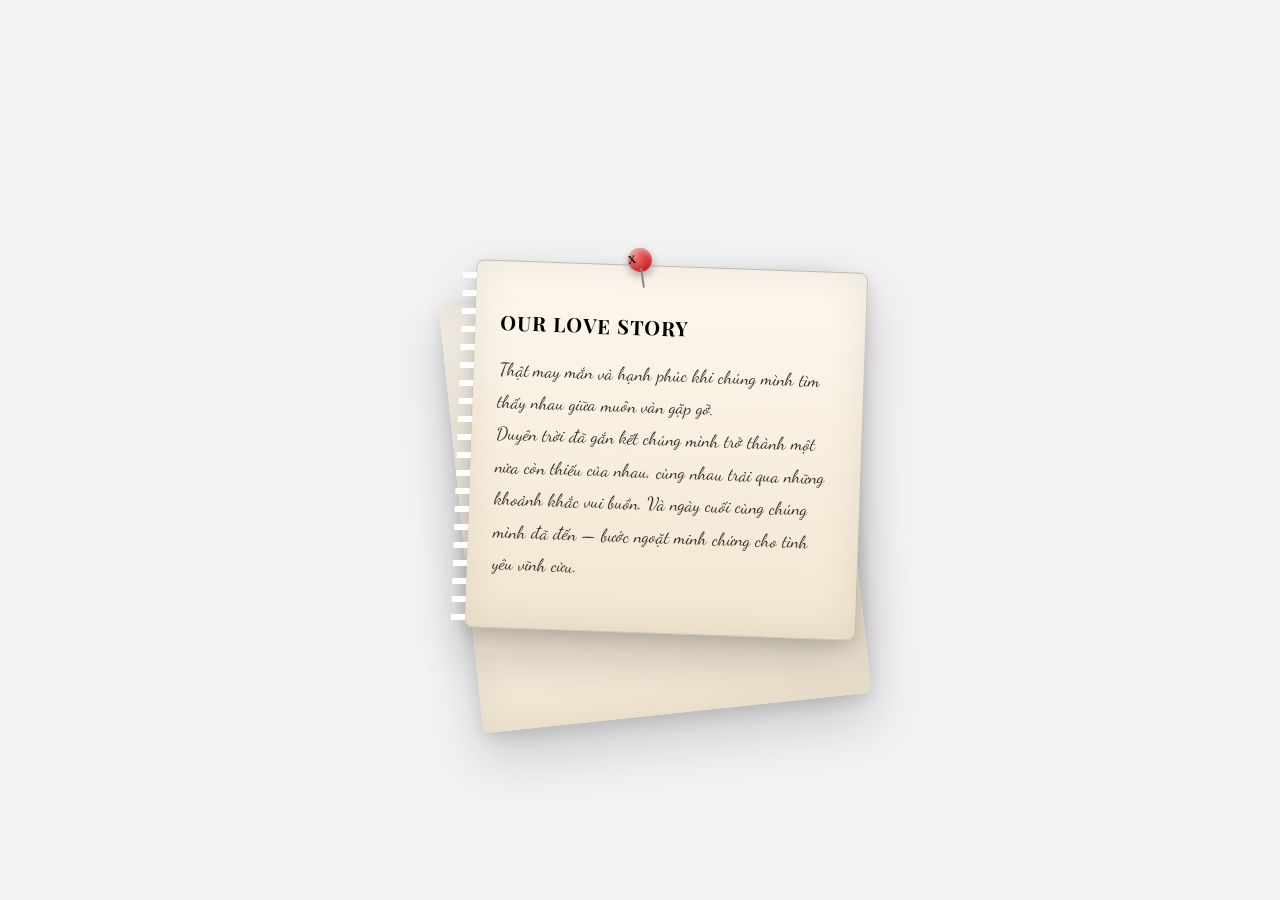
<file: test.html>
<!DOCTYPE html>
<html lang="vi">
<head>
<meta charset="UTF-8">
<meta name="viewport" content="width=device-width, initial-scale=1.0">
<title>Giấy thư có ghim</title>

<link href="https://fonts.googleapis.com/css2?family=Playfair+Display:wght@600&family=Lora&display=swap" rel="stylesheet">
<link href="https://fonts.googleapis.com/css2?family=Dancing+Script:wght@400;600&family=Great+Vibes&display=swap" rel="stylesheet">
<style>
body{
  background:#f2f2f2;
  display:flex;
  justify-content:center;
  align-items:center;
  height:100vh;
  margin:0;
}

/* ===== WRAPPER ===== */
.paper-stack{
  position:relative;
  width:340px;
}

/* ===== GHIM ===== */
.pin{
  position:absolute;
  top:-18px;
  left:50%;
  transform:translateX(-50%) rotate(-8deg);
  width:24px;
  height:24px;
  border-radius:50%;
  z-index:10;

  background: radial-gradient(circle at 30% 30%, #ff7b7b, #a80000);

  box-shadow:
    0 4px 8px rgba(0,0,0,0.3),
    inset 0 3px 5px rgba(255,255,255,0.5);
}

/* kim ghim */
.pin::after{
  content:"";
  position:absolute;
  top:20px;
  left:50%;
  width:2px;
  height:20px;
  background:#888;
  transform:translateX(-50%);
  border-radius:2px;
}

/* ===== GIẤY ===== */
.paper{
  position:absolute;
  width:100%;
  padding:30px 25px;

  background:
    url("https://www.transparenttextures.com/patterns/paper-fibers.png"),
    linear-gradient(#fdf7ed,#f3e6d0);

  background-blend-mode:multiply;
  border-radius:8px;

  box-shadow:
    0 6px 15px rgba(0,0,0,0.12),
    0 25px 50px rgba(0,0,0,0.18),
    inset 0 0 40px rgba(0,0,0,0.08);
}

/* ===== TỜ DƯỚI ===== */
.paper-back{
  height:100%;
  transform:rotate(-6deg);
  top:20px;
  left:-10px;
  opacity:0.9;
}

/* ===== TỜ TRÊN ===== */
.paper-front{
  position:relative;
  transform:rotate(2deg);
  z-index:2;
  border:1px solid rgba(0,0,0,0.2);
}

/* ===== LỖ GÁY ===== */
.paper-front::before{
  content:"";
  position:absolute;
  left:-14px;
  top:0;
  height:100%;
  width:14px;

  background:
    repeating-linear-gradient(
      to bottom,
      transparent 0px,
      transparent 12px,
      #fff 12px,
      #fff 18px
    );
}

/* ===== TEXT ===== */
.paper-front h2{
  font-family:'Playfair Display',serif;
  font-size:20px;
  margin-bottom:12px;
  letter-spacing:1px;
}

.paper-front p{
  font-family: 'Dancing Script', cursive;
  font-size: 18px;
  line-height: 1.8;
  color: #3b2f2f;
}

/* hover nhẹ */
.paper-front:hover{
  transform:rotate(1deg) scale(1.03);
  transition:0.3s;
}
</style>
</head>

<body>

<div class="paper-stack">

  <!-- GHIM -->
  <div class="pin">x</div>

  <!-- TỜ DƯỚI -->
  <div class="paper paper-back"></div>

  <!-- TỜ TRÊN -->
  <div class="paper paper-front">
    <h2>OUR LOVE STORY</h2>

    <p>
      Thật may mắn và hạnh phúc khi chúng mình tìm thấy nhau giữa muôn vàn gặp gỡ.<br>

      Duyên trời đã gắn kết chúng mình trở thành một nửa còn thiếu của nhau, cùng nhau trải qua những khoảnh khắc vui buồn.

      Và ngày cuối cùng chúng mình đã đến — bước ngoặt minh chứng cho tình yêu vĩnh cửu.
    </p>
  </div>

</div>

</body>
</html>
</file>
